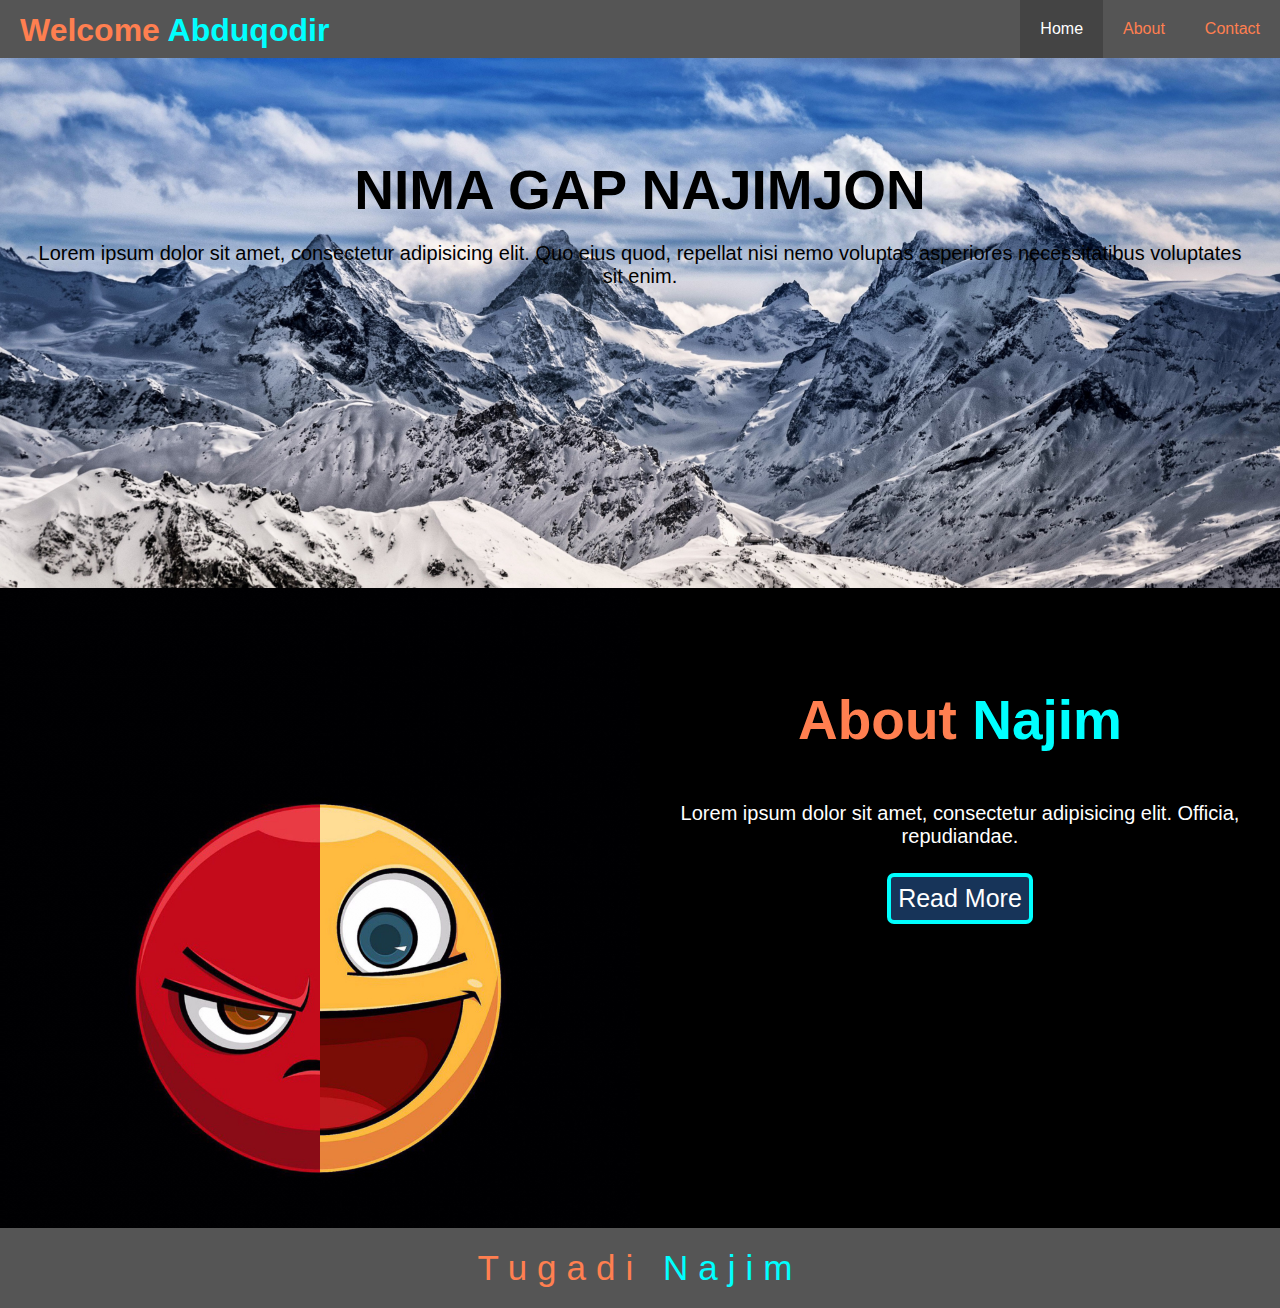
<file: html-css/index.html>
<!DOCTYPE html>
<html lang="en">

<head>
	<meta charset="UTF-8">
	<title>Abduqodirjon</title>
	<link rel="stylesheet" href="style.css">
</head>

<body>

	<div id="container">
		<div class="navbar">
			<h1>Welcome <span>Abduqodir</span></h1>
			<ul>
				<li><a href="#" class="current">Home</a></li>
				<li><a href="a.html">About</a></li>
				<li><a href="b.html">Contact</a></li>
			</ul>
		</div>
		<div class="najim">
			<h1>NIMA GAP NAJIMJON</h1>
			<p> Lorem ipsum dolor sit amet, consectetur adipisicing elit. Quo eius quod, repellat nisi nemo voluptas asperiores necessitatibus voluptates sit enim.</p>
		</div>
	</div>
	<div class="header">
		<img src="OPYS6592.JPG" width="50%">
		<div class="vo">
			<h1>About <span>Najim</span></h1>
			<p> Lorem ipsum dolor sit amet, consectetur adipisicing elit. Officia, repudiandae.</p>
			<button>Read More</button>
		</div>
	</div>
	<footer>Tugadi <span>Najim</span></footer>
</body></html>
</file>
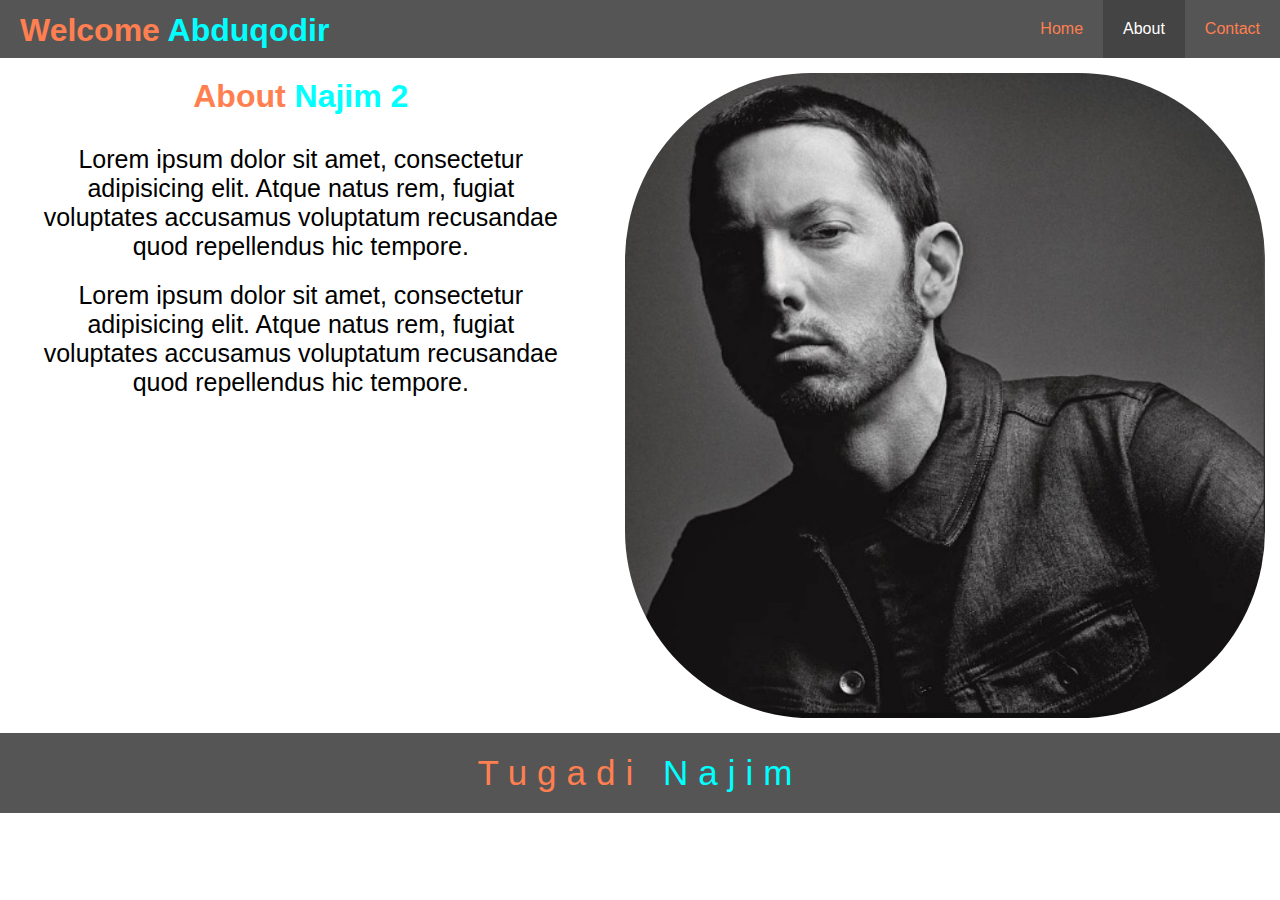
<file: html-css/a.html>
<!DOCTYPE html>
<html lang="en">

<head>
	<meta charset="UTF-8">
	<title>Abduqodirjon</title>
	<link rel="stylesheet" href="style.css">
</head>

<body>

	<div id="con">
		<div class="navbar">
			<h1>Welcome <span>Abduqodir</span></h1>
			<ul>
				<li><a href="index.html">Home</a></li>
				<li><a href="#" class="current">About</a></li>
				<li><a href="b.html">Contact</a></li>
			</ul>
		</div>
	</div>

	<div class="non">
		<div class="boq">
			<h1>About <span>Najim 2</span></h1>
			<p> Lorem ipsum dolor sit amet, consectetur adipisicing elit. Atque natus rem, fugiat voluptates accusamus voluptatum recusandae quod repellendus hic tempore. </p>
			<p> Lorem ipsum dolor sit amet, consectetur adipisicing elit. Atque natus rem, fugiat voluptates accusamus voluptatum recusandae quod repellendus hic tempore. </p>
		</div>
		<img src="OSGW9574.PNG" width="50%">
	</div>
	
	<div class="clr"></div>








	<footer>Tugadi <span>Najim</span></footer>
</body></html>
</file>
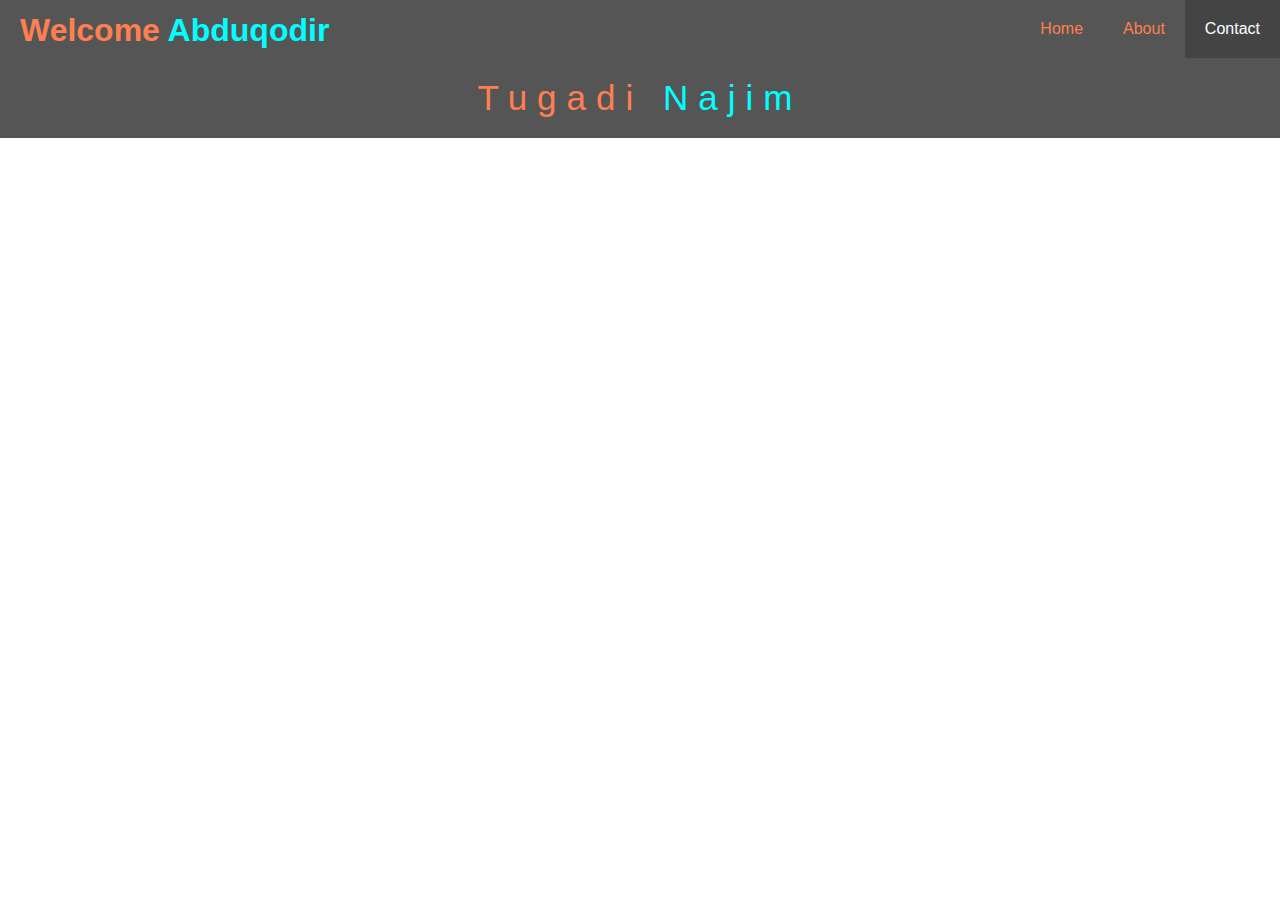
<file: html-css/b.html>
<!DOCTYPE html>
<html lang="en">

<head>
	<meta charset="UTF-8">
	<title>Abduqodirjon</title>
	<link rel="stylesheet" href="style.css">
</head>

<body>

	<div id="con">
		<div class="navbar">
			<h1>Welcome <span>Abduqodir</span></h1>
			<ul>
				<li><a href="index.html">Home</a></li>
				<li><a href="a.html">About</a></li>
				<li><a href="#" class="current">Contact</a></li>
			</ul>
		</div>
	</div>









	<footer>Tugadi <span>Najim</span></footer>
</body>

</html>
</file>
<file: html-css/style.css>
*{
	margin: 0;
	padding: 0;
}

.navbar h1{
	color: coral;
	font-family: sans-serif;
	float: left;
	padding-left: 20px;
	padding-top: 12px
}
 
.navbar ul{
	float: right;
	list-style: none;
}

.navbar{
	background-color: #555;
	height: 58px
}

.navbar ul li{
	float: left;
	
}

.navbar ul a{
	text-decoration: none;
	font-family: sans-serif;
	display: inline-block;
	padding: 20px;
	color: coral;
	
}


span{
	color:cyan
}


.navbar ul a:hover,
.navbar ul a.current{
	color: #fff;
	background-color: #444
}

.najim{
	text-align: center;
	font-family: sans-serif;
	padding-top: 100px;
	
}

.najim h1{
	font-size: 55px;
	color: #000;
	padding-bottom: 20px;
}

.najim p{
	font-size: 20px;
	padding: 0 30px;
}


#container{
	background-image: url(gory_sneg_3840%D1%852160.jpg);
	padding-bottom: 300px;
	background-position: center;
	background-size: cover;
		
}

.header {
	background-color: #000;
	display: flex
}

.vo{
	width: 50%;
	text-align: center;
	font-family: sans-serif;
}

.vo h1{
	padding-top: 100px ;
	padding-bottom: 50px;
	font-size: 55px;
	color:coral;
}

.vo p{
	font-size: 20px;
	color: #fff;
	padding-bottom: 25px
}

.vo button{
	font-size: 25px;
	padding: 7px;
	border-radius: 7px;
	border: 4px solid cyan;
	color: #fff;
	background-color: rgb(23,52,89);
	cursor: pointer
}

.vo button:hover{
	background-color: #fff;
	color: rgb(23,52,89);
}

footer{
	text-align: center;
	font-size: 35px;
	font-family: sans-serif;
	letter-spacing: 10px;
	color: coral;
	padding: 20px 0;
	background-color: #555;
}


 .boq{
	font-family: sans-serif;
	 width: 47%;
	 float: left;
	 text-align: center;
	 
	 
}

.boq h1{
	padding: 20px 0;
	color: coral;
}

.boq p{
	padding: 10px 30px;
	font-size: 25px;
}

.clr{
	clear: both
}

.non img{
	display: flex;
	float: right;
	border-radius: 30%;
	padding: 15px
		
		

}

.non{
	box-sizing: border-box;
}
</file>
